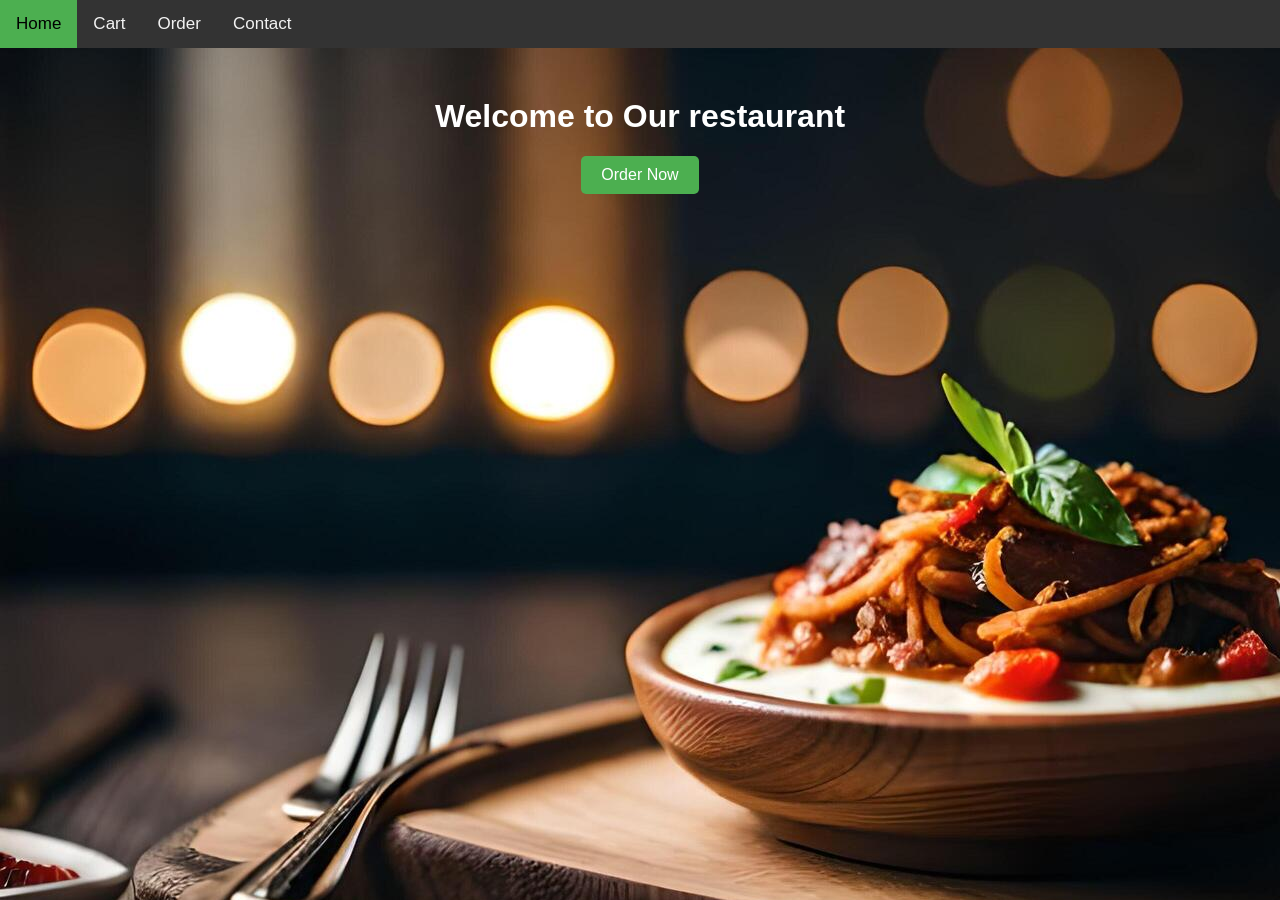
<file: index.html>
<!DOCTYPE html>
<html>
<title>Navigation Bar</title>
<link rel="stylesheet" href="style.css">
<script src="script.js"></script>
<style>
    body {
        margin: 0;
        font-family: Arial, Helvetica, sans-serif;
        background-image: url('f5.jpeg');
    }

    </style>

<body>
    <div class="topnav">
        <a class="active" href="#home">Home</a>
        <a href="Cart.html">Cart</a>
        <a href="orders.html">Order</a>
        <a href="contact.html">Contact</a>
    
    </div>
    <h1 style="color: white; text-align: center; margin-top: 50px; font-weight: bold;">Welcome to Our restaurant</h1>
    <button style="display: block; margin: 20px auto; padding: 10px 20px; font-size: 16px; background-color: #4CAF50; color: white; border: none; border-radius: 5px; cursor: pointer;" onclick="location.href='orders.html'">Order Now</button>

</body>
</file>
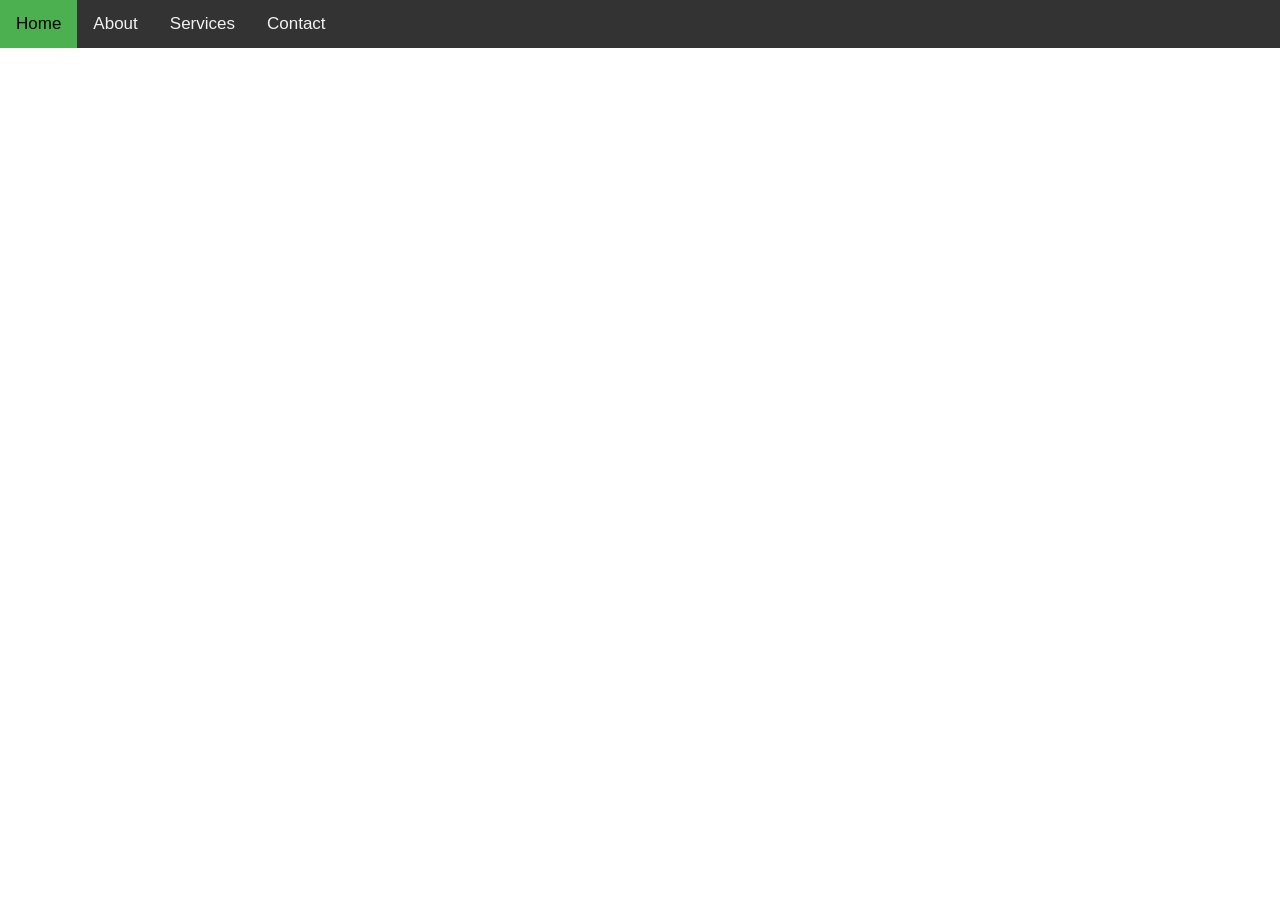
<file: navigation bar/index.html>
<!DOCTYPE html>
<html>
    <title>Navigation Bar</title>
    <style>
        body {
            margin: 0;
            font-family: Arial, Helvetica, sans-serif;
        }
        .topnav {
            overflow: hidden;
            background-color: #333;
        }
        .topnav a {
            float: left;
            color: #f2f2f2;
            text-align: center;
            padding: 14px 16px;
            text-decoration: none;
            font-size: 17px;
        }
        .topnav a:hover {
            background-color: #ddd;
            color: black;
        }
        .topnav a.active {
            background-color: #4CAF50;
            color: black;
        }
        </style>
    <body>
        <div class="topnav">
            <a class="active" href="#home">Home</a>
            <a href="#">About</a>
            <a href="#">Services</a>
            <a href="#">Contact</a>
        </div>
        </body>
        </html>
</file>
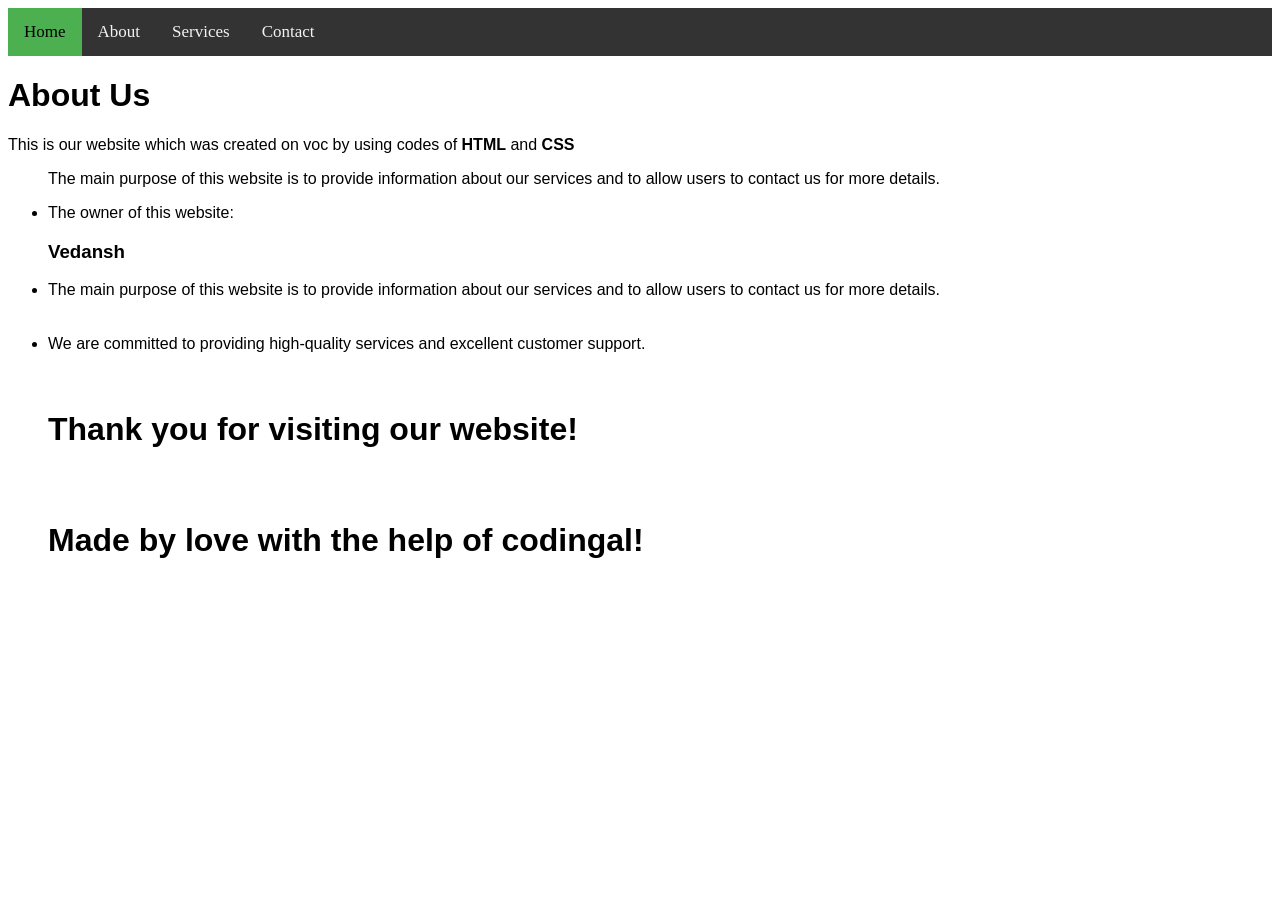
<file: about.html>
<!DOCTYPE html>

<html>
    <body>
        <style>
            body1 {
                margin: 0;
                font-family: Arial, Helvetica, sans-serif;
                background-color: rgb(14, 152, 149);
            }
        
            .topnav {
                overflow: hidden;
                background-color: #333;
            }
        
            .topnav a {
                float: left;
                color: #f2f2f2;
                text-align: center;
                padding: 14px 16px;
                text-decoration: none;
                font-size: 17px;
            }
        
            .topnav a:hover {
                background-color: #ddd;
                color: black;
            }
        
            .topnav a.active {
                background-color: #4CAF50;
                color: black;
            }
        </style>
        
        
            <div class="topnav">
                <a class="active" href="#home">Home</a>
                <a href="about.html">About</a>
                <a href="services.html">Services</a>
                <a href="contact.html">Contact</a>
            </div>
            </body></html>
            <!DOCTYPE html>
<html>
    <body1>
        
        <h1> About Us</h1>
        <p> This is our website which was created on voc by using codes of <strong>HTML</strong> and <strong>CSS</strong><ul>The main purpose of this website is to provide information about our services and to allow users to contact us for more details.</p>
           <li>The owner of this website:<h3>Vedansh</h3></li>
            <li> The main purpose of this website is to provide information about our services and to allow users to contact us for more details.</li></br></br>   <li> We are committed to providing high-quality services and excellent customer support.</li></br></br>   <h1>Thank you for visiting our website!</br></br></br>
                Made by love with the help of codingal!</h1></ul>
        </p></body1>
       
</html>
</file>
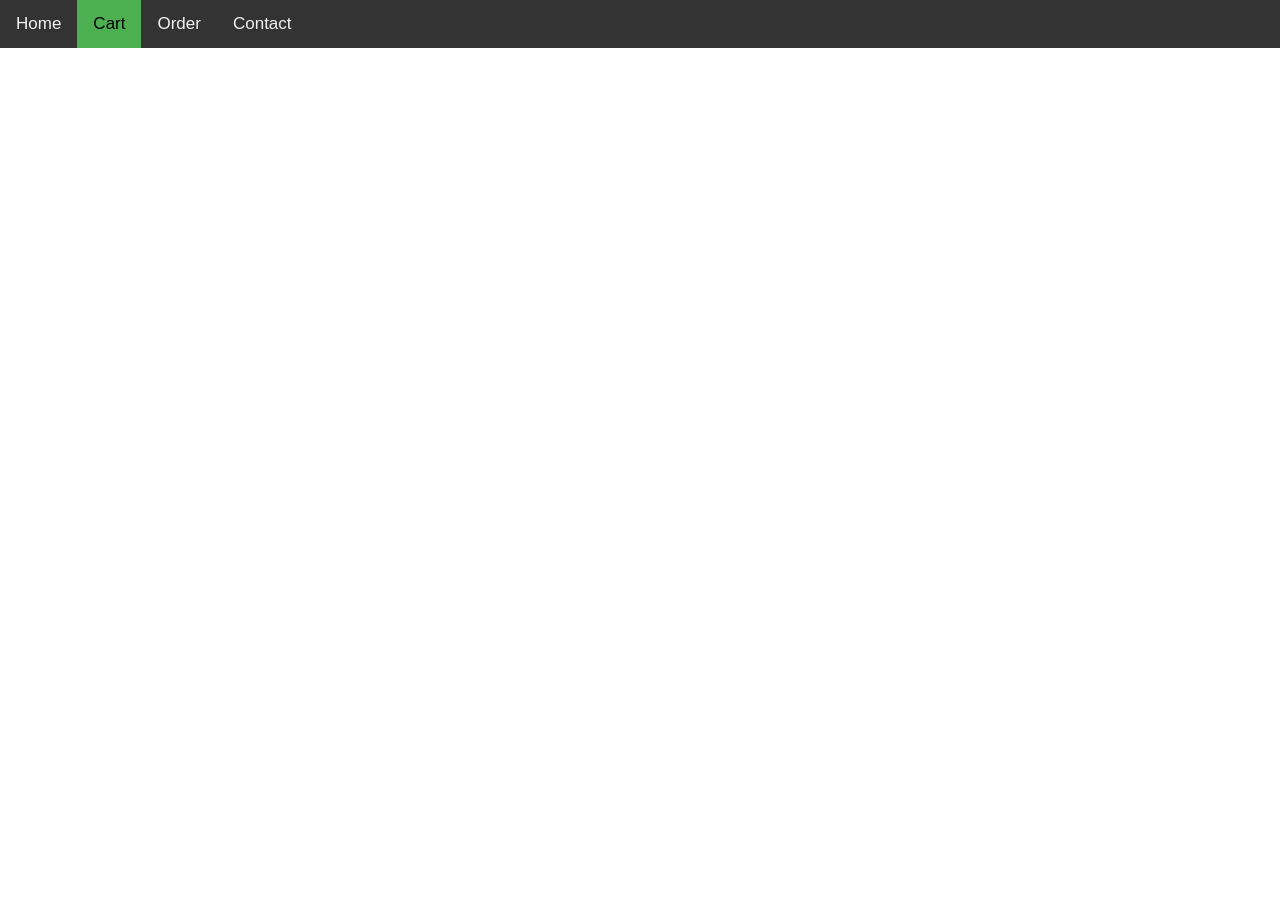
<file: Cart.html>
<!DOCTYPE html>
<head>
    <link rel="stylesheet" href="style.css">
    <script src="script.js"></script>
    
</head>
<body>

    <div class="topnav">
       
        <a href="index.html">Home</a>
        <a class="active" href="#Cart">Cart</a>
        <a href="orders.html">Order</a>
        <a href="contact.html">Contact</a></div>
        <div id = "pizza">
            

        </div>
    
    </div>
    <script>
            let b = localStorage.getItem("pizze");
        if (b > 0) {
            
            
            document.getElementById("pizza").innerHTML = "Pizza: " + '<form style="display: flex; flex-direction: column; margin-top: 20px; border: 1px solid #ccc; padding: 20px; width: 85%; margin-left: 2.5%;">'

                <div class ="container" >

                    <img src="pizza.jpeg" alt="Background Image" style="width: 15%; height: auto; object-fit: cover; padding-left: 0px;">

                        <p><strong>Pepperoni Pizza</strong></br>

                        Price: ₹599

                        <button style="display: block; margin-top: 10px;
             padding: 10px 20px;
              font-size: 16px;
               background-color: #4CAF50;
                color: white; border:
                 none; border-radius: 5px;
                  cursor: pointer; ;"
                            onclick="alert('Pepperoni Pizza added to cart!'); pizza(); ">Add to Cart</button>
                    </p>

        </div > ' ;
        }
    </script>

</body>
</file>
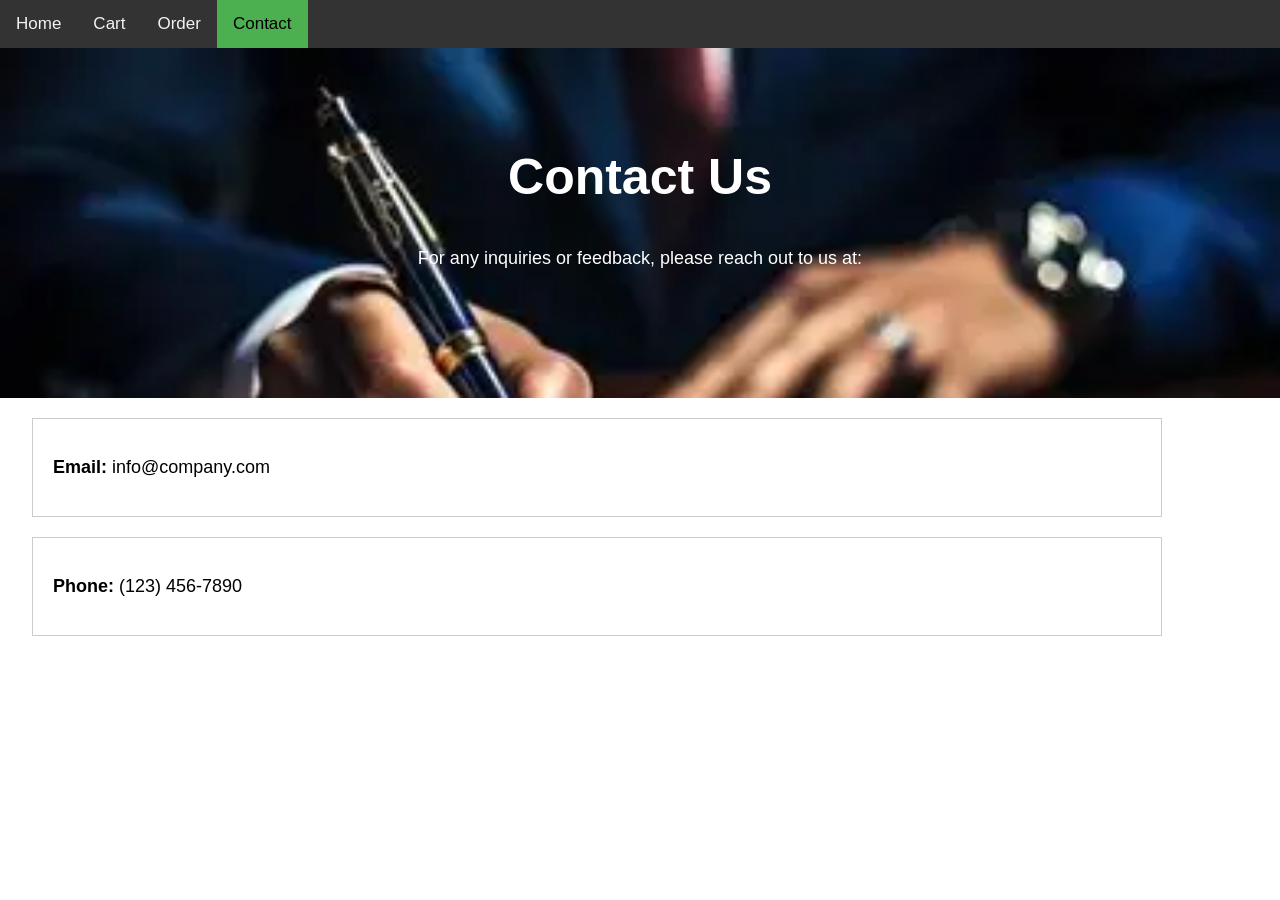
<file: contact.html>
<!DOCTYPE html>
<html>
    <head> <title>Navigation Bar</title>
        <link rel="stylesheet" href="style.css">
        <script src="script.js"></script>
        <meta name="viewport" content="width=device-width, initial-scale=1">
        <meta charset="UTF-8">
        <style>
           section{
                    background-image: url('sign.jpeg');
                    background-size: cover;
                    height: 250px;
                    padding: 50px; 
                      }
            
            
        </style>
    </head>
    <body>
        <div class="topnav">
            <a href="index.html">Home</a>
            <a href="Cart.html">Cart</a>
            <a href="orders.html">Order</a>
            <a class="active" href="contact.html">Contact</a>
        
        
        </div>
        <section>
            <h1 style="color: white; text-align: center; margin-top: 50px; font-weight: bold; font-size: 50px;">Contact Us</h1>
            <p style="color: white; text-align: center; margin-top: 20px; font-size: 18px;
            position: bottom;">For any inquiries or feedback, please reach out to us at:</p>
            </section>
            <div style = "container; margin-top: 20px; border: 1px solid #ccc; padding: 20px; width: 85%; margin-left: 2.5%;">
                <p style="font-size: 18px;"><strong>Email:</strong> info@company.com</p>
            </div>
            <div style="container; margin-top: 20px; border: 1px solid #ccc; padding: 20px; width: 85%; margin-left: 2.5%;">
                <p style="font-size: 18px;"><strong>Phone:</strong> (123) 456-7890</p>
            </div>
    </body>
</html>
</file>
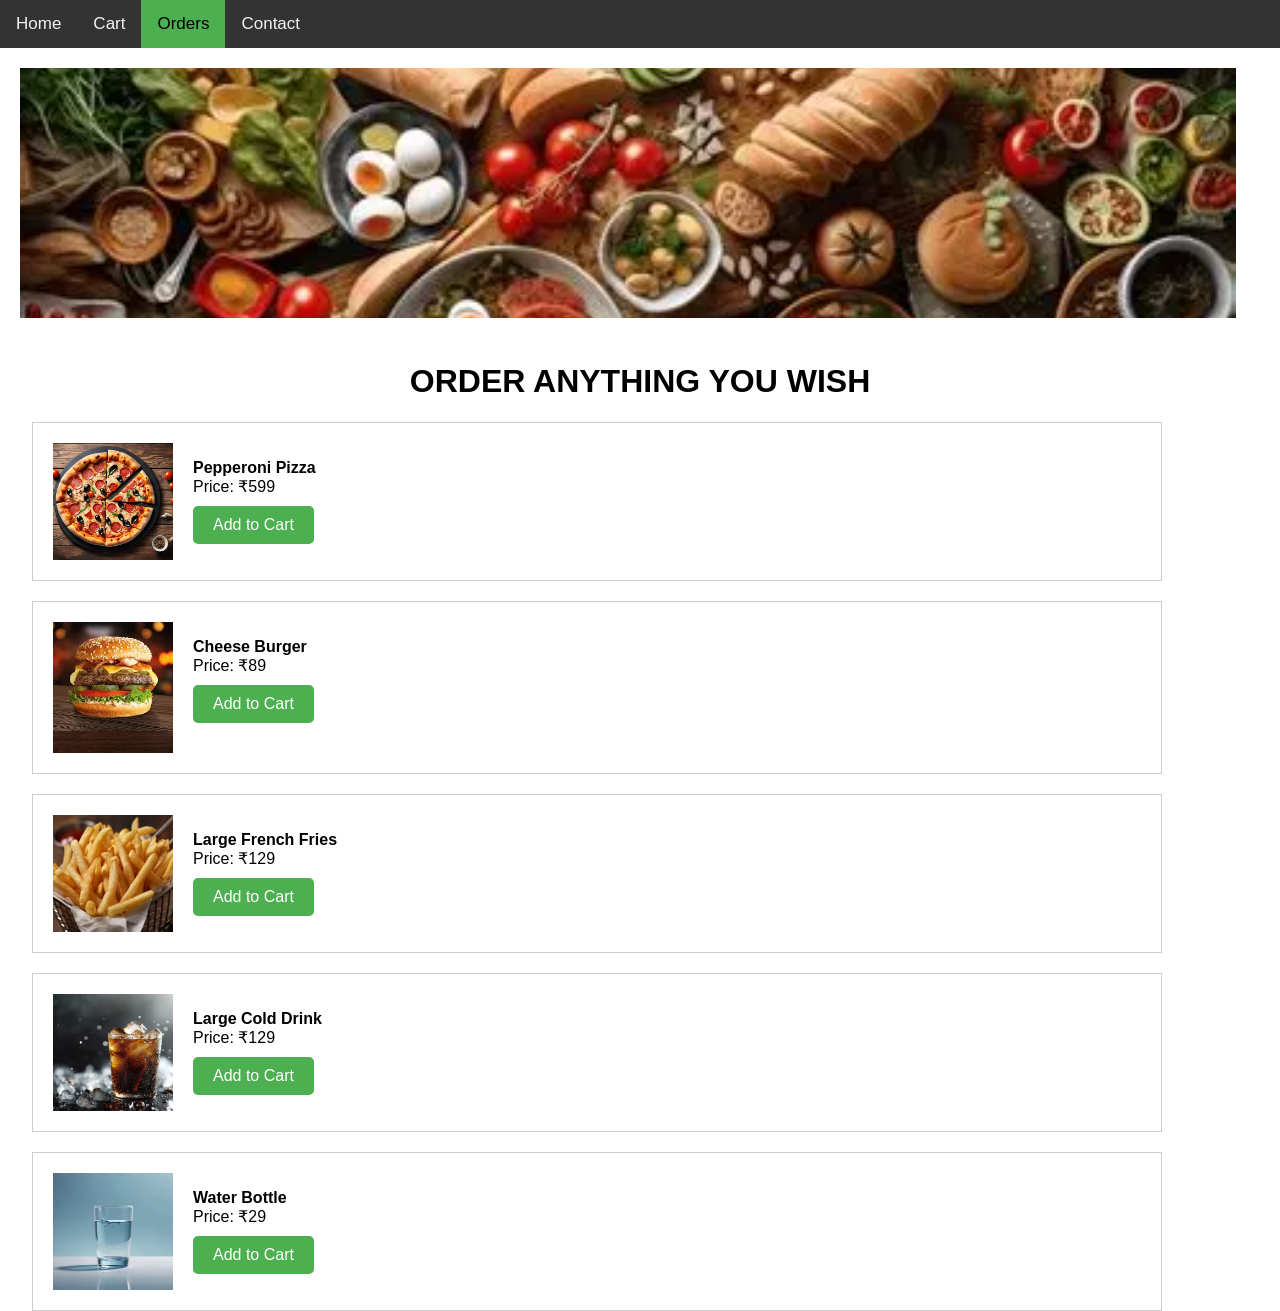
<file: orders.html>
<!DOCTYPE html>
<html>
<title>Navigation Bar</title>
<link rel="stylesheet" href="style.css">
<script src="script.js"></script>
<meta name="viewport" content="width=device-width, initial-scale=1">
<meta charset="UTF-8">
<style>
   
    
    
</style>

<body>
    <div class="topnav">
    <a href="index.html">Home</a>
        <a href="Cart.html">Cart</a>
        
        <a class="active" href="orders.html">Orders</a>
        <a href="contact.html">Contact</a>
        
    </div>
    <img src="food.jpeg" alt="Background Image" style="width: 95%; height: 250px; object-fit: cover; padding: 20px ;padding-right: 50px;">
   <center><h1>
        ORDER ANYTHING YOU WISH
    </h1></center>
    <form style="display: flex; flex-direction: column; margin-top: 20px; border: 1px solid #ccc; padding: 20px; width: 85%; margin-left: 2.5%;">

        <div class="container">

            <img src="pizza.jpeg" alt="Background Image" style="width: 15%; height: auto; object-fit: cover; padding-left: 0px;">

            <p><strong>Pepperoni Pizza</strong></br>

            Price: ₹599

            <button style="display: block; margin-top: 10px;
             padding: 10px 20px;
              font-size: 16px;
               background-color: #4CAF50;
                color: white; border:
                 none; border-radius: 5px;
                  cursor: pointer; ;"
                   onclick="alert('Pepperoni Pizza added to cart!'); pizza(); ">Add to Cart</button>
            </p>

        </div>
    </form>
    <form style="display: flex; flex-direction: column; margin-top: 20px; border: 1px solid #ccc; padding: 20px; width: 85%; margin-left: 2.5%;">
    
        <div class="container">
    
            <img src="burger.jpeg" alt="Background Image"
                style="width: 15%; height: auto; object-fit: cover; padding-left: 0px;">
    
            <p><strong>Cheese Burger</strong></br>
    
                Price: ₹89
    
                <button style="display: block; margin-top: 10px;
                 padding: 10px 20px;
                  font-size: 16px;
                   background-color: #4CAF50;
                    color: white; border:
                     none; border-radius: 5px;
                      cursor: pointer; ;" onclick="alert('Cheese Burger added to cart!'); burger(); ">Add to Cart</button>
            </p></div></form>
    <form style="display: flex; flex-direction: column; margin-top: 20px; border: 1px solid #ccc; padding: 20px; width: 85%; margin-left: 2.5%;">
            
        <div class="container">
            
            <img src="french.jpeg" alt="Background Image"
                    style="width: 15%; height: auto; object-fit: cover; padding-left: 0px;">
            
                    <p><strong>Large French Fries</strong></br>
            
                        Price: ₹129
            
            <button style="display: block; margin-top: 10px;
                padding: 10px 20px;
                font-size: 16px;
                background-color: #4CAF50;
                color: white; border:
                none; border-radius: 5px;
                cursor: pointer; ;" onclick="alert('Large French Fries added to cart!'); fries(); ">Add to Cart</button>
                    </p>
            
            
    
        </div>
    </form>
    <form
        style="display: flex; flex-direction: column; margin-top: 20px; border: 1px solid #ccc; padding: 20px; width: 85%; margin-left: 2.5%;">
    
        <div class="container">
    
            <img src="cold.jpeg" alt="Background Image"
                style="width: 15%; height: auto; object-fit: cover; padding-left: 0px;">
    
            <p><strong>Large Cold Drink</strong></br>
    
                Price: ₹129
    
                <button style="display: block; margin-top: 10px;
                 padding: 10px 20px;
                  font-size: 16px;
                   background-color: #4CAF50;
                    color: white; border:
                     none; border-radius: 5px;
                      cursor: pointer; ;" onclick="alert('Large Cold Drink added to cart!'); cold(); ">Add to Cart</button>
            </p>
    
        </div>
    </form>
    <form
        style="display: flex; flex-direction: column; margin-top: 20px; border: 1px solid #ccc; padding: 20px; width: 85%; margin-left: 2.5%;">
    
        <div class="container">
    
            <img src="water.jpeg" alt="Background Image"
                style="width: 15%; height: auto; object-fit: cover; padding-left: 0px;">
    
            <p><strong>Water Bottle</strong></br>
    
                Price: ₹29
    
                <button style="display: block; margin-top: 10px;
                 padding: 10px 20px;
                  font-size: 16px;
                   background-color: #4CAF50;
                    color: white; border:
                     none; border-radius: 5px;
                      cursor: pointer; ;" onclick="alert('Water Bottle added to cart!'); water(); ">Add to Cart</button>
            </p>
    
        </div>
    </form>
    


</body>

</html>
</file>
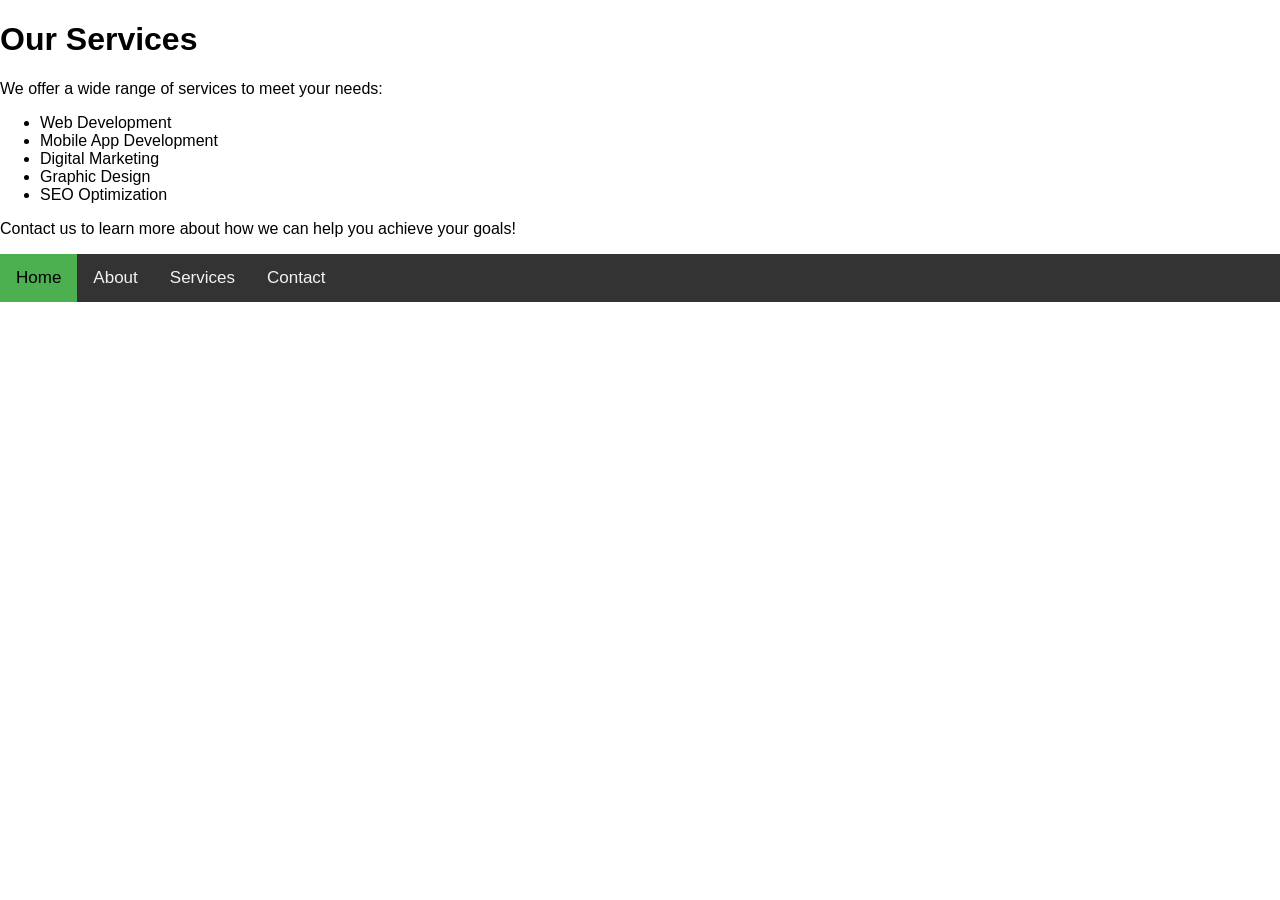
<file: services.html>
<!DOCTYPE html>
<html lang="en">    
<head>
    <meta charset="UTF-8">
    <meta http-equiv="X-UA-Compatible" content="IE=edge">
    <meta name="viewport" content="width=device-width, initial-scale=1.0">
    <title>Services</title>
    <body>
    <h1>Our Services</h1>
    <p>We offer a wide range of services to meet your needs:</p>
    <ul>
        <li>Web Development</li>
        <li>Mobile App Development</li>
        <li>Digital Marketing</li>
        <li>Graphic Design</li>
        <li>SEO Optimization</li>
    </ul>
    <p>Contact us to learn more about how we can help you achieve your goals!</p>
    <style>
        body {
            margin: 0;
            font-family: Arial, Helvetica, sans-serif;
        }
    
        .topnav {
            overflow: hidden;
            background-color: #333;
        }
    
        .topnav a {
            float: left;
            color: #f2f2f2;
            text-align: center;
            padding: 14px 16px;
            text-decoration: none;
            font-size: 17px;
        }
    
        .topnav a:hover {
            background-color: #ddd;
            color: black;
        }
    
        .topnav a.active {
            background-color: #4CAF50;
            color: black;
        }
    </style>
    
    <body>
        <div class="topnav">
            <a class="active" href="#home">Home</a>
            <a href="about.html">About</a>
            <a href="services.html">Services</a>
            <a href="contact.html">Contact</a>
    </body>
</html>
</file>
<file: style.css>
body {
     margin: 0;
     font-family: Arial, Helvetica, sans-serif;
     
 }

 .topnav {
     overflow: hidden;
     background-color: #333;
 }

 .topnav a {
     float: left;
     color: #f2f2f2;
     text-align: center;
     padding: 14px 16px;
     text-decoration: none;
     font-size: 17px;
 }

 .topnav a:hover {
     background-color: #ddd;
     color: black;
 }

 .topnav a.active {
     background-color: #4CAF50;
     color: black;
 }
 
.container {
    display: flex;
  
    gap: 20px;
    max-width: 800px;
    text-align: top;}
document.write { 
    text-align: center;
    font-size: large;
    

}
</file>
